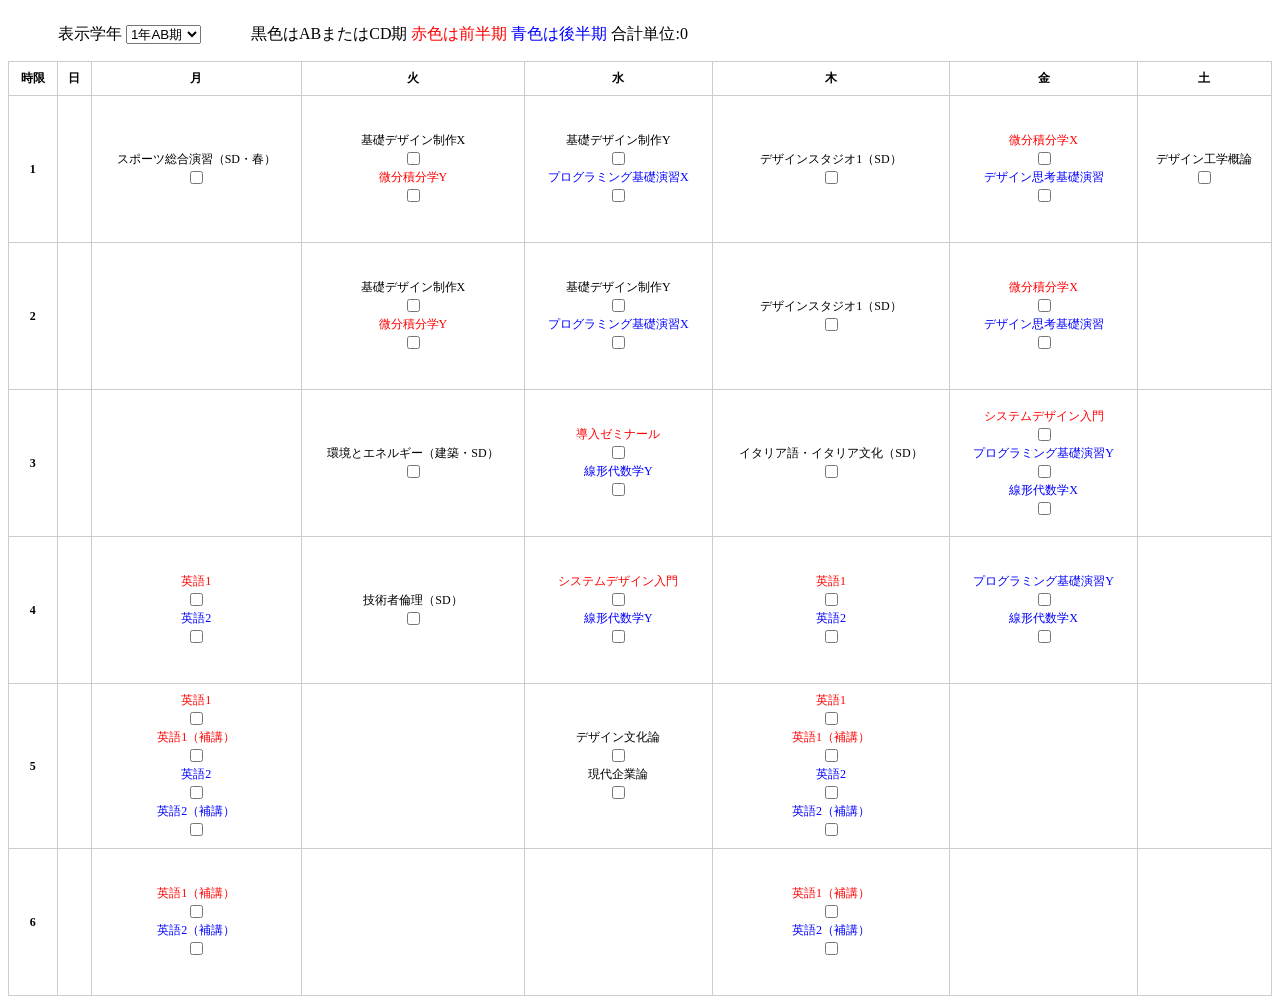
<file: index.html>
<!DOCTYPE html>
<html>

<head>
    <meta charset="UTF-8">
    <title>1,2年生単位計算</title>
    <meta name="description" content="SD学科の単位計算シート">
    <meta name="viewport" content="width=device-width">
    <link href="./css/base.css" rel="stylesheet">
    <script type="module" src="./js/base.js" defer></script>
</head>

<body>
    <div class="app">
        <div class="header">
            <!-- プルダウン -->
            <div class="control-area">
                <label for="gradeSelect">表示学年</label>
                <select id="gradeSelect">
                    <option value="1">1年AB期</option>
                    <option value="2">1年A期</option>
                    <option value="3">1年B期</option>
                    <option value="4">1年CD期</option>
                    <option value="5">1年C期</option>
                    <option value="6">1年D期</option>
                </select>
            </div>
            <div class="description">
                <p>黒色はABまたはCD期 <span class="red">赤色は前半期 </span><span class="blue">青色は後半期</span><span class="sum-credit"></span></p>
            </div>
        </div>
        <!-- 表 -->
        <div class="schedule-area">
            <table class="schedule-table">
                <thead>
                    <tr>
                        <th>時限</th>
                        <th>日</th>
                        <th>月</th>
                        <th>火</th>
                        <th>水</th>
                        <th>木</th>
                        <th>金</th>
                        <th>土</th>
                    </tr>
                </thead>
                <tbody>
                    <!-- 日から土をaからgに変換 -->
                    <tr class="period-1">
                        <th>1</th>
                        <td class="a1"></td>
                        <td class="b1"></td>
                        <td class="c1"></td>
                        <td class="d1"></td>
                        <td class="e1"></td>
                        <td class="f1"></td>
                        <td class="g1"></td>
                    </tr>
                    <tr class="period-2">
                        <th>2</th>
                        <td class="a2"></td>
                        <td class="b2"></td>
                        <td class="c2"></td>
                        <td class="d2"></td>
                        <td class="e2"></td>
                        <td class="f2"></td>
                        <td class="g2"></td>
                    </tr>
                    <tr class="period-3">
                        <th>3</th>
                        <td class="a3"></td>
                        <td class="b3"></td>
                        <td class="c3"></td>
                        <td class="d3"></td>
                        <td class="e3"></td>
                        <td class="f3"></td>
                        <td class="g3"></td>
                    </tr>
                    <tr class="period-4">
                        <th>4</th>
                        <td class="a4"></td>
                        <td class="b4"></td>
                        <td class="c4"></td>
                        <td class="d4"></td>
                        <td class="e4"></td>
                        <td class="f4"></td>
                        <td class="g4"></td>
                    </tr>
                    <tr class="period-5">
                        <th>5</th>
                        <td class="a5"></td>
                        <td class="b5"></td>
                        <td class="c5"></td>
                        <td class="d5"></td>
                        <td class="e5"></td>
                        <td class="f5"></td>
                        <td class="g5"></td>
                    </tr>
                    <tr class="period-6">
                        <th>6</th>
                        <td class="a6"></td>
                        <td class="b6"></td>
                        <td class="c6"></td>
                        <td class="d6"></td>
                        <td class="e6"></td>
                        <td class="f6"></td>
                        <td class="g6"></td>
                    </tr>
                </tbody>
            </table>
        </div>
    </div>
</body>

</html>
</file>
<file: css/base.css>
@charset "utf-8";

.app {
    height: 100vh;
}

.header {
    display: flex;
    align-items: center;
}

.control-area {
    padding-left: 50px;
}

.description {
    padding-left: 50px;
}

.schedule-area {
    font-size: 12px;
    overflow-x: auto;
}

.schedule-table {
    width: 100%;
    border-collapse: collapse;
}

.schedule-table th,
.schedule-table td {
    border: 1px solid #ccc;
    padding: 8px;
    text-align: center;
    vertical-align: middle;
}

.schedule-table td {
    height: 130px;
}

.red {
    color: red;
}

.blue {
    color: blue;
}
</file>
